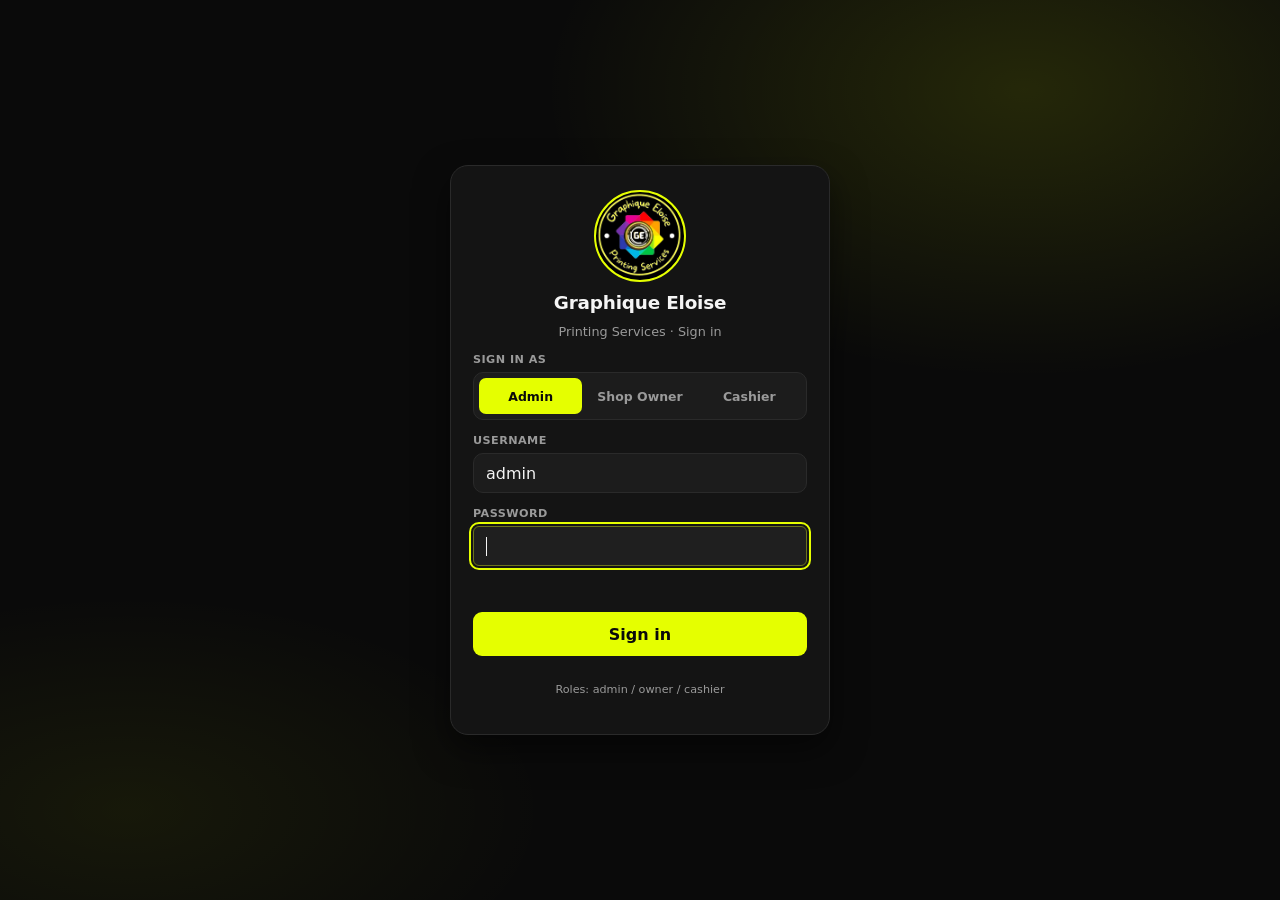
<file: index.html>
<!doctype html>
<html lang="en">
<head>
  <meta charset="utf-8">
  <meta http-equiv="refresh" content="0; url=./printing-pos.html">
  <title>Graphique Eloise</title>
</head>
<body>
  <a href="./printing-pos.html">Open Graphique Eloise POS</a>
</body>
</html>
</file>
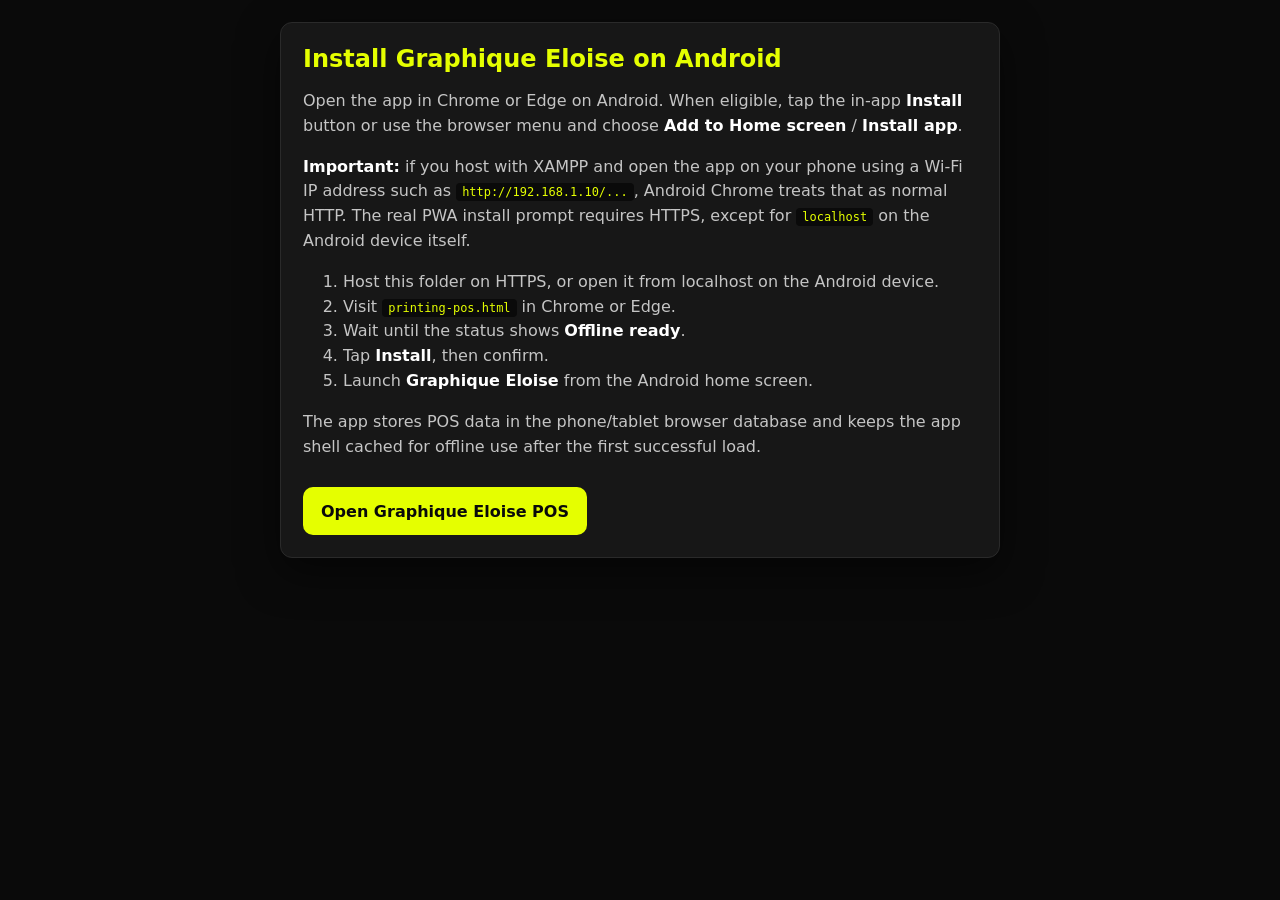
<file: android-install.html>
<!doctype html>
<html lang="en">
<head>
  <meta charset="utf-8">
  <meta name="viewport" content="width=device-width, initial-scale=1">
  <title>Install Graphique Eloise on Android</title>
  <style>
    body {
      margin: 0;
      font-family: Inter, system-ui, -apple-system, BlinkMacSystemFont, "Segoe UI", sans-serif;
      color: #f5f5f5;
      background: #0a0a0a;
    }
    main {
      width: min(720px, 100%);
      margin: 0 auto;
      padding: 22px 16px 40px;
    }
    .panel {
      background: #171717;
      border: 1px solid #2a2a2a;
      border-radius: 12px;
      padding: 22px;
      box-shadow: 0 14px 40px rgba(0,0,0,.5);
    }
    h1 {
      margin: 0 0 12px;
      font-size: 1.5rem;
      color: #E5FF00;
    }
    p, li {
      color: #c5c5c5;
      line-height: 1.55;
    }
    strong { color: #fff; }
    a {
      min-height: 48px;
      display: inline-flex;
      align-items: center;
      justify-content: center;
      border-radius: 10px;
      padding: 0 18px;
      background: #E5FF00;
      color: #0a0a0a;
      text-decoration: none;
      font-weight: 900;
      margin-top: 12px;
    }
    code {
      background: #0a0a0a;
      padding: 2px 6px;
      border-radius: 4px;
      color: #E5FF00;
      font-size: .92em;
    }
  </style>
</head>
<body>
  <main>
    <div class="panel">
      <h1>Install Graphique Eloise on Android</h1>
      <p>Open the app in Chrome or Edge on Android. When eligible, tap the in-app <strong>Install</strong> button or use the browser menu and choose <strong>Add to Home screen</strong> / <strong>Install app</strong>.</p>
      <p><strong>Important:</strong> if you host with XAMPP and open the app on your phone using a Wi-Fi IP address such as <code>http://192.168.1.10/...</code>, Android Chrome treats that as normal HTTP. The real PWA install prompt requires HTTPS, except for <code>localhost</code> on the Android device itself.</p>
      <ol>
        <li>Host this folder on HTTPS, or open it from localhost on the Android device.</li>
        <li>Visit <code>printing-pos.html</code> in Chrome or Edge.</li>
        <li>Wait until the status shows <strong>Offline ready</strong>.</li>
        <li>Tap <strong>Install</strong>, then confirm.</li>
        <li>Launch <strong>Graphique Eloise</strong> from the Android home screen.</li>
      </ol>
      <p>The app stores POS data in the phone/tablet browser database and keeps the app shell cached for offline use after the first successful load.</p>
      <a href="./printing-pos.html">Open Graphique Eloise POS</a>
    </div>
  </main>
</body>
</html>
</file>
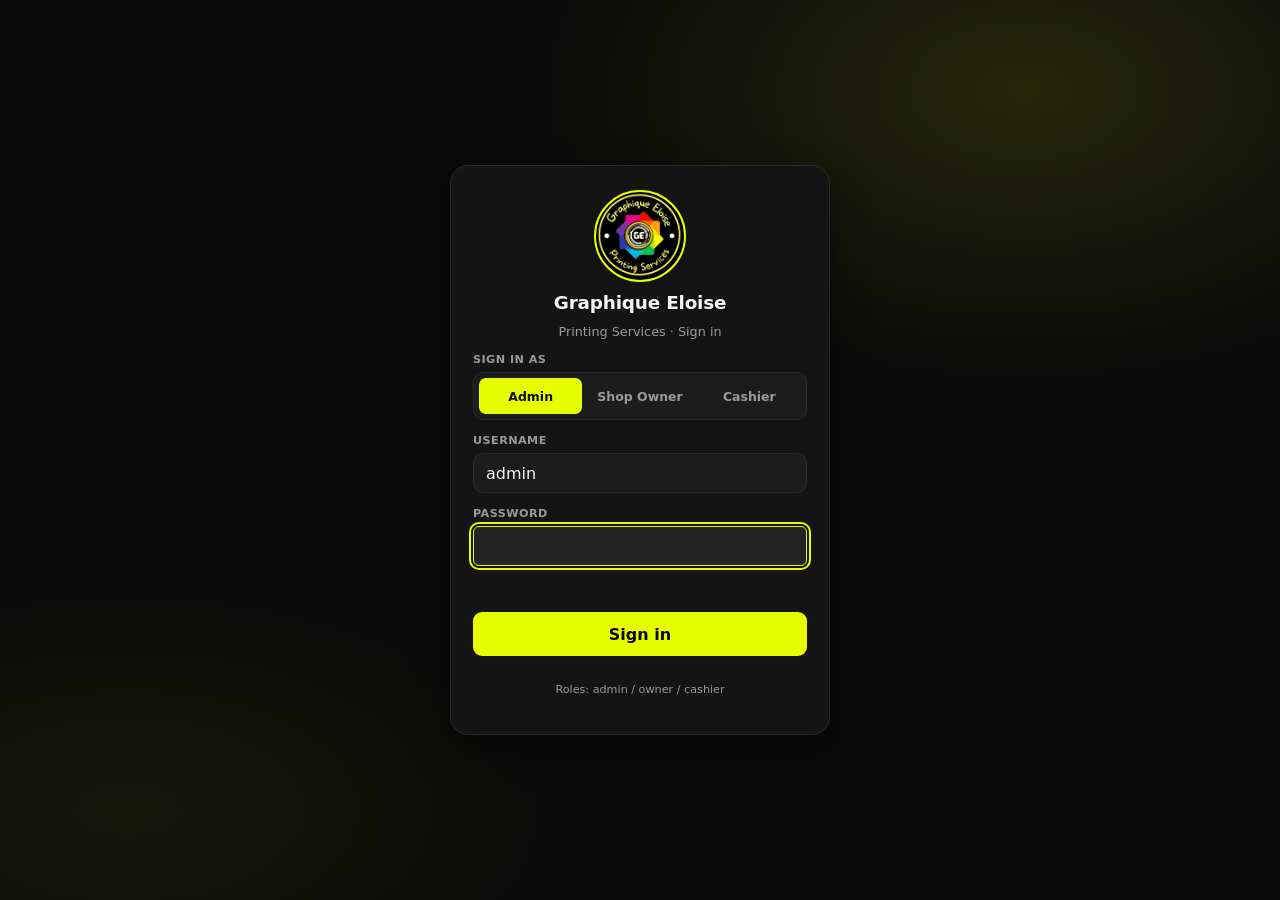
<file: printing-pos.html>
<!doctype html>
<html lang="en">
<head>
  <meta charset="utf-8">
  <meta name="viewport" content="width=device-width, initial-scale=1, viewport-fit=cover">
  <meta name="theme-color" content="#000000">
  <meta name="apple-mobile-web-app-capable" content="yes">
  <meta name="apple-mobile-web-app-status-bar-style" content="black-translucent">
  <meta name="apple-mobile-web-app-title" content="Graphique Eloise">
  <link rel="manifest" href="./manifest.webmanifest">
  <link rel="icon" href="./icon.svg" type="image/svg+xml">
  <link rel="apple-touch-icon" href="./icon-192.png">
  <link rel="stylesheet" href="./styles.css">
  <title>Graphique Eloise POS</title>
</head>
<div class="modal" id="resetModal">
  <div class="install-card">
    <div class="install-card-body">
      <h2>Reset Data</h2>
      <p>Select what you want to reset.</p>

      <div class="reset-options">

  <button class="reset-card" data-reset="dashboard">
    <span class="reset-icon">📊</span>
    <strong>Dashboard</strong>
    <small>Clear current cart and customer data</small>
  </button>

  <button class="reset-card" data-reset="stocks">
    <span class="reset-icon">📦</span>
    <strong>Stocks</strong>
    <small>Restore raw materials</small>
  </button>

  <button class="reset-card" data-reset="items">
    <span class="reset-icon">🛍️</span>
    <strong>Products</strong>
    <small>Restore products & services</small>
  </button>

  <button class="reset-card" data-reset="orders">
    <span class="reset-icon">🧾</span>
    <strong>Orders</strong>
    <small>Delete all completed orders</small>
  </button>

  <button class="reset-card danger" data-reset="all">
    <span class="reset-icon">⚠️</span>
    <strong>Whole App</strong>
    <small>Reset everything</small>
  </button>

</div>

<div class="reset-footer">
    <button class="ghost" id="closeResetModal">
        Cancel
    </button>
</div>

    </div>
  </div>
</div>
<body class="locked">
  <div class="login-screen" id="loginScreen">
    <form class="login-card" id="loginForm" autocomplete="off">
      <div class="login-brand">
        <img src="./img/logo.png" alt="Graphique Eloise logo">
        <h2>Graphique Eloise</h2>
        <p>Printing Services · Sign in</p>
      </div>
      <div class="field">
        <label>Sign in as</label>
        <div class="role-tabs" id="loginRoleTabs">
          <button type="button" data-role="admin" class="active">Admin</button>
          <button type="button" data-role="owner">Shop Owner</button>
          <button type="button" data-role="cashier">Cashier</button>
        </div>
      </div>
      <div class="field">
        <label for="loginUser">Username</label>
        <input id="loginUser" type="text" value="admin" autocomplete="username" required>
      </div>
      <div class="field">
        <label for="loginPass">Password</label>
        <input id="loginPass" type="password" autocomplete="current-password" required>
      </div>
      <div class="err" id="loginErr"></div>
      <button class="primary" type="submit">Sign in</button>
      <p class="login-hint">Roles: admin / owner / cashier</p>
    </form>
  </div>

  <header class="topbar">
    <div class="brand">
      <img class="mark" src="./img/logo.png" alt="Graphique Eloise logo">
      <div>
        <h1>Graphique Eloise</h1>
        <p>Printing Services · POS</p>
      </div>
    </div>
    <div class="session">
      <span class="user-chip" id="userChip" hidden></span>
      <span class="app-status" id="appStatus">Offline ready</span>
      <button class="install-btn" id="installBtn" type="button">Install</button>
      <button class="fullscreen-btn" id="fullscreenBtn" type="button" title="Toggle fullscreen" aria-label="Toggle fullscreen"><span class="fullscreen-icon"></span></button>
      <button class="ghost" id="logoutBtn" type="button" title="Sign out">Logout</button>
      <button class="ghost" id="resetDemo" type="button">Reset</button>
    </div>
  </header>

  <nav class="nav sticky-nav" id="mainNav"></nav>

  <main>
    <section class="workspace">
      <section class="view active" id="dashboardView">
        <div class="panel">
          <div class="view-head">
            <div><h2>Dashboard</h2><p class="hint">Today's sales, stock status, and best movers.</p></div>
          </div>
          <div class="grid stats" id="stats"></div>
          <div class="table-wrap"><table id="dashboardTable"></table></div>
        </div>
      </section>

      <section class="view" id="posView">
        <div class="toolbar sticky-toolbar">
          <div class="search"><input id="searchInput" type="search" placeholder="Search products, services, materials"></div>
          <div class="tabs" id="categoryTabs"></div>
        </div>
        <div class="catalog" id="catalog"></div>
      </section>

      <section class="view" id="itemsView">
        <div class="panel">
          <div class="view-head">
            <div><h2>Products & Services</h2><p class="hint">Edit selling prices, cost recipes, categories, and units.</p></div>
            <button class="primary" id="newItemBtn" type="button">+ New Item</button>
          </div>
          <div class="editor" id="itemEditor"></div>
          <div class="table-wrap"><table id="itemsTable"></table></div>
        </div>
      </section>

      <section class="view" id="stocksView">
        <div class="panel">
          <div class="view-head">
            <div><h2>Stocks & Raw Materials</h2><p class="hint">Track material cost, stock on hand, reorder points, and selling add-ons.</p></div>
            <button class="primary" id="newMaterialBtn" type="button">+ New Material</button>
          </div>
          <div class="editor" id="materialEditor"></div>
          <div class="table-wrap"><table id="materialsTable"></table></div>
        </div>
      </section>

      <section class="view" id="usersView">
        <div class="panel">
          <div class="view-head">
            <div><h2>User Management</h2><p class="hint">Only Admin and Manager roles can edit item prices and materials.</p></div>
            <button class="primary" id="newUserBtn" type="button">+ New User</button>
          </div>
          <div class="editor" id="userEditor"></div>
          <div class="table-wrap"><table id="usersTable"></table></div>
        </div>
      </section>

      <section class="view" id="ordersView">
        <div class="panel">
          <div class="view-head">
            <div><h2>Orders</h2><p class="hint">Completed orders with stock deductions and receipt totals.</p></div>
            <button class="ghost" id="exportBtn" type="button">Export CSV</button>
          </div>
          <div class="table-wrap"><table id="ordersTable"></table></div>
        </div>
      </section>
    </section>

    

    <aside class="ticket panel" id="ticketPanel">
      <div class="ticket-head">
        <div><h2>Current Ticket</h2><p class="hint" id="ticketMeta">No items added</p></div>
        <button class="icon drawer-close" id="closeTicketBtn" type="button" aria-label="Close ticket">×</button>
      </div>
      <div class="cart-items" id="cartItems"></div>
      <div class="form-band">
        <h3>Customer</h3>
        <div class="form-grid">
          <label>Name<input id="customerName" type="text" placeholder="Walk-in customer"></label>
          <label>Phone<input id="customerPhone" type="tel" placeholder="0917 000 0000"></label>
        </div>
        <div class="form-grid">
          <label>Due<input id="dueDate" type="datetime-local"></label>
          <label>Order Type<select id="orderType"><option>Pickup</option><option>Delivery</option><option>Rush</option></select></label>
        </div>
        <label>Job Notes<textarea id="jobNotes" placeholder="File name, size, finish, delivery address"></textarea></label>
      </div>
      <div class="totals">
        <div class="total-line"><span>Subtotal</span><strong id="subtotal">PHP 0.00</strong></div>
        <div class="total-line"><span>Rush / handling</span><strong id="rushFee">PHP 0.00</strong></div>
        <div class="total-line"><span>Cost of materials</span><strong id="materialCost">PHP 0.00</strong></div>
        <div class="total-line grand"><span>Total</span><strong id="grandTotal">PHP 0.00</strong></div>
      </div>
      <div class="payment">
        <h3>Payment</h3>
        <div class="pay-methods" id="payMethods"></div>
        <div class="form-grid">
          <label>Tendered<input id="tendered" type="number" min="0" step="0.01"></label>
          <label>Change<input id="changeDue" type="text" value="PHP 0.00" readonly></label>
        </div>
        <div class="form-grid">
          <button class="danger" id="clearBtn" type="button">Clear</button>
          <button class="primary" id="checkoutBtn" type="button">Checkout</button>
        </div>
      </div>
    </aside>
  </main>

  <button class="mobile-cart" id="mobileCartBtn" type="button">
    <span id="mobileCount">0 items</span>
    <span id="mobileTotal">PHP 0.00</span>
  </button>

  <div class="modal" id="receiptModal" role="dialog" aria-modal="true">
    <div class="receipt">
      <div class="receipt-body" id="receiptBody"></div>
      <div class="form-grid modal-actions">
        <button class="ghost" id="closeReceiptBtn" type="button">Close</button>
        <button class="primary" id="printReceiptBtn" type="button">Print</button>
      </div>
    </div>
  </div>

  <div class="modal" id="installModal" role="dialog" aria-modal="true">
    <div class="install-card">
      <div class="install-card-body">
        <h2>Install on Android</h2>
        <p class="hint" id="installMessage">Checking install availability.</p>
        <div class="install-warning" id="installWarning"></div>
        <ol>
          <li>Open this app in Chrome or Edge on Android.</li>
          <li>Use an HTTPS address, or run the app from localhost on the Android device.</li>
          <li>Wait for the app status to show offline ready.</li>
          <li>Tap <strong>Install</strong>, or use browser menu then <strong>Add to Home screen</strong>.</li>
        </ol>
        <div class="form-grid">
          <button class="ghost" id="closeInstallBtn" type="button">Close</button>
          <button class="primary" id="tryInstallBtn" type="button">Try Install</button>
        </div>
      </div>
    </div>
  </div>

  <script src="./app.js"></script>
</body>
</html>
</file>
<file: styles.css>
:root {
  --bg: #0a0a0a;
  --surface: #141414;
  --surface-2: #1c1c1c;
  --surface-3: #242424;
  --ink: #f5f5f5;
  --ink-soft: #e5e5e5;
  --muted: #9a9a9a;
  --line: #2a2a2a;
  --line-soft: #1f1f1f;
  --yellow: #E5FF00;
  --yellow-soft: #f5ffb0;
  --yellow-dim: rgba(229,255,0,.15);
  --rose: #ff5b7a;
  --green: #4ade80;
  --gold: #facc15;
  --blue: #60a5fa;
  --shadow: 0 14px 34px rgba(0,0,0,.5);
  --topbar-h: 60px;
  --nav-h: 56px;
  --toolbar-h: 58px;
  font-family: Inter, ui-sans-serif, system-ui, -apple-system, BlinkMacSystemFont, "Segoe UI", sans-serif;
}
* { box-sizing: border-box; }
html { min-height: 100%; -webkit-tap-highlight-color: transparent; }
body {
  margin: 0;
  min-height: 100vh;
  min-height: 100dvh;
  color: var(--ink);
  background:
    radial-gradient(900px 480px at 90% -10%, rgba(229,255,0,.07), transparent 60%),
    radial-gradient(700px 360px at -10% 0%, rgba(229,255,0,.04), transparent 60%),
    var(--bg);
  overscroll-behavior: none;
  -webkit-font-smoothing: antialiased;
}
body.fullscreen-mode { background: var(--bg); }
button, input, select, textarea { font: inherit; color: inherit; }
button { border: 0; cursor: pointer; background: none; }
:focus-visible { outline: 2px solid var(--yellow); outline-offset: 2px; border-radius: 6px; }

/* TOPBAR — fixed */
.topbar {
  position: fixed;
  top: 0; left: 0; right: 0;
  z-index: 30;
  display: flex;
  justify-content: space-between;
  gap: 14px;
  align-items: center;
  padding: 10px clamp(12px, 3vw, 28px);
  background: rgba(10,10,10,.9);
  border-bottom: 1px solid var(--line);
  backdrop-filter: blur(14px);
  -webkit-backdrop-filter: blur(14px);
  min-height: var(--topbar-h);
}
.brand { display: flex; gap: 12px; align-items: center; min-width: 0; flex: 1}
.mark {
  width: 42px; height: 42px;
  display: block;
  border-radius: 50%;
  background: #000;
  object-fit: cover;
  box-shadow: 0 6px 16px rgba(229,255,0,.25);
  border: 1.5px solid var(--yellow);
  flex-shrink: 0;
}
.brand h1 { margin: 0; font-size: 1.05rem; line-height: 1.1; letter-spacing: -.01em; color: var(--ink); }
.brand p { margin: 3px 0 0; color: var(--muted); font-size: .8rem; white-space: nowrap; overflow: hidden; text-overflow: ellipsis; }
.session {
    display: flex;
    align-items: center;
    justify-content: flex-end;
    gap: 6px;
    flex-wrap: nowrap;
    flex-shrink: 0;
}

.user-chip {
  display: inline-flex; align-items: center; gap: 6px;
  min-height: 34px; padding: 0 12px;
  border-radius: 99px;
  background: var(--surface-2);
  border: 1px solid var(--line);
  color: var(--ink-soft);
  font-size: .78rem; font-weight: 800;
  white-space: nowrap;
}
.user-chip::before {
  content: ""; width: 7px; height: 7px; border-radius: 50%;
  background: var(--yellow); box-shadow: 0 0 6px var(--yellow);
}

.app-status {
  min-height: 30px;
  display: inline-flex;
  align-items: center;
  gap: 6px;
  border-radius: 99px;
  padding: 0 12px;
  background: rgba(74,222,128,.12);
  color: var(--green);
  font-size: .74rem;
  font-weight: 800;
  white-space: nowrap;
}
.app-status::before {
  content: ""; width: 7px; height: 7px; border-radius: 50%;
  background: currentColor; box-shadow: 0 0 8px currentColor;
}
.app-status.offline { background: rgba(250,204,21,.12); color: var(--gold); }
.app-status.error { background: rgba(255,91,122,.15); color: var(--rose); }

.install-btn {
  display: inline-flex; align-items: center; justify-content: center;
  min-height: 38px; border-radius: 10px; padding: 0 14px;
  background: var(--yellow); color: #0a0a0a; font-weight: 900;
}
.install-btn.unavailable { background: var(--surface-2); color: var(--muted); border: 1px solid var(--line);display:none  }
.fullscreen-btn {
  width: 38px; min-height: 38px; padding: 0;
  border-radius: 10px; border: 1px solid var(--line);
  background: var(--surface); color: var(--ink);
  display: grid; place-items: center;
}
.fullscreen-icon { width: 16px; height: 16px; position: relative; display: block; }
.fullscreen-icon::before, .fullscreen-icon::after {
  content: ""; position: absolute; width: 6px; height: 6px; border: 2px solid var(--ink);
}
.fullscreen-icon::before { top: 0; left: 0; border-right: 0; border-bottom: 0; }
.fullscreen-icon::after { bottom: 0; right: 0; border-left: 0; border-top: 0; }

/* NAV — fixed under topbar */
.nav.sticky-nav {
  position: fixed;
  top: var(--topbar-h);
  left: 0; right: 0;
  z-index: 25;
  display: flex; gap: 6px;
  padding: 8px clamp(12px, 3vw, 28px);
  background: rgba(10,10,10,.9);
  border-bottom: 1px solid var(--line);
  backdrop-filter: blur(14px);
  -webkit-backdrop-filter: blur(14px);
  overflow-x: auto;
  min-height: var(--nav-h);
}
.nav button, .tab, .ghost, .primary, .danger, .icon {
  min-height: 40px;
  border-radius: 9px;
  display: inline-flex;
  align-items: center; justify-content: center;
  gap: 8px;
  padding: 0 14px;
  font-weight: 700;
  white-space: nowrap;
  transition: background .15s ease, color .15s ease, transform .05s ease;
}
.nav button { background: transparent; color: var(--muted); font-weight: 800; }
.nav button:hover { color: var(--ink); }
.nav button.active { background: var(--yellow); color: #0a0a0a; }

.ghost { background: var(--surface-2); color: var(--ink); border: 1px solid var(--line); }
.ghost:hover { background: var(--surface-3); }
.primary { background: var(--yellow); color: #0a0a0a; font-weight: 900; }
.primary:hover { filter: brightness(1.05); }
.primary:active { transform: translateY(1px); }
.primary:disabled { background: var(--surface-2); color: var(--muted); cursor: not-allowed; }
.danger { background: rgba(255,91,122,.12); color: var(--rose); border: 1px solid rgba(255,91,122,.3); }
.danger:hover { background: rgba(255,91,122,.2); }
.icon { width: 40px; padding: 0; background: var(--surface-2); border: 1px solid var(--line); color: var(--ink); }

/* LAYOUT — main sits under fixed topbar + nav */
main {
  width: min(1520px, 100%);
  margin: 0 auto;
  padding: calc(var(--topbar-h) + var(--nav-h) + 12px) clamp(10px, 2vw, 20px) calc(80px + env(safe-area-inset-bottom));
  display: grid;
  grid-template-columns: minmax(0, 1fr) minmax(340px, 400px);
  gap: 16px;
}

/* PANELS */
.panel {
  background: var(--surface);
  border: 1px solid var(--line);
  border-radius: 14px;
  box-shadow: var(--shadow);
  overflow: hidden;
}
.view { display: none; }
.view.active { display: block; }
.view-head, .ticket-head, .section-head {
  display: flex; justify-content: space-between; align-items: center;
  gap: 12px; padding: 12px 14px;
  border-bottom: 1px solid var(--line);
}
h2, h3 { margin: 0; line-height: 1.2; letter-spacing: -.01em; color: var(--ink); }
h2 { font-size: 1.05rem; font-weight: 800; }
h3 { font-size: .95rem; font-weight: 800; }
.hint { margin: 4px 0 0; color: var(--muted); font-size: .78rem; line-height: 1.45; }

/* DASHBOARD STATS */
.grid { display: grid; gap: 10px; }
.stats { grid-template-columns: repeat(4, minmax(0, 1fr)); padding: 12px; }
.stat {
  padding: 12px;
  border: 1px solid var(--line);
  border-radius: 12px;
  background: var(--surface-2);
  position: relative;
  overflow: hidden;
}
.stat::after {
  content: ""; position: absolute; inset: 0 0 auto 0; height: 3px;
  background: var(--yellow); opacity: .6;
}
.stat span { color: var(--muted); font-size: .72rem; font-weight: 800; text-transform: uppercase; letter-spacing: .04em; }
.stat strong { display: block; margin-top: 6px; font-size: 1.25rem; font-weight: 900; color: var(--ink); }

/* TOOLBAR / SEARCH — sticky under nav for POS */
.toolbar {
  display: grid; grid-template-columns: minmax(180px, 1fr) auto;
  gap: 10px; margin-bottom: 10px;
}
.sticky-toolbar {
  position: sticky;
  top: calc(var(--topbar-h) + var(--nav-h) + 4px);
  z-index: 15;
  padding: 10px;
  background: rgba(10,10,10,.85);
  backdrop-filter: blur(12px);
  -webkit-backdrop-filter: blur(12px);
  border: 1px solid var(--line);
  border-radius: 12px;
}
.search { position: relative; }
.search input { padding-left: 40px; }
.search::before {
  content: ""; position: absolute; left: 14px; top: 12px;
  width: 12px; height: 12px; border: 2px solid var(--muted); border-radius: 50%;
}
.search::after {
  content: ""; position: absolute; left: 26px; top: 26px;
  width: 8px; height: 2px; background: var(--muted); transform: rotate(45deg);
}

/* INPUTS */
input, select, textarea {
  width: 100%; min-width: 0;
  border: 1px solid var(--line);
  border-radius: 10px;
  background: var(--surface-2);
  color: var(--ink);
  outline: none;
  transition: border-color .15s ease, background .15s ease;
}
input::placeholder, textarea::placeholder { color: var(--muted); }
input:focus, select:focus, textarea:focus { border-color: var(--yellow); background: var(--surface-3); }
input, select { height: 40px; padding: 0 12px; }
select {
  appearance: none;
  background-image: linear-gradient(45deg, transparent 50%, var(--muted) 50%), linear-gradient(135deg, var(--muted) 50%, transparent 50%);
  background-position: calc(100% - 14px) 50%, calc(100% - 9px) 50%;
  background-size: 5px 5px, 5px 5px;
  background-repeat: no-repeat;
  padding-right: 30px;
}
textarea { min-height: 72px; padding: 10px 12px; resize: vertical; }
label { display: grid; gap: 6px; color: var(--muted); font-size: .7rem; font-weight: 800; text-transform: uppercase; letter-spacing: .04em; }

/* TABS */
.tabs { display: flex; gap: 5px; padding: 4px; border: 1px solid var(--line); border-radius: 10px; background: var(--surface); overflow-x: auto; }
.tab { background: transparent; color: var(--muted); min-height: 36px; padding: 0 12px; }
.tab:hover { color: var(--ink); }
.tab.active { background: var(--yellow); color: #0a0a0a; }

/* CATALOG */
.catalog {
  display: grid;
  grid-template-columns: repeat(3, minmax(0, 1fr));
  gap: 12px;
}
.card {
  border: 1px solid var(--line);
  border-radius: 14px;
  background: var(--surface);
  padding: 14px;
}
.product {
  text-align: left;
  display: grid;
  grid-template-rows: auto auto 1fr auto;
  gap: 8px;
  padding: 0;
  overflow: hidden;
  transition: border-color .15s ease, transform .08s ease;
  cursor: pointer;
}
.product:hover { border-color: var(--yellow); }
.product:active { transform: scale(.99); }
.product-img {
  width: 100%;
  aspect-ratio: 4 / 3;
  object-fit: cover;
  display: block;
  background: var(--surface-2);
}
.product-body { padding: 0 10px; display: grid; gap: 4px; }
.product h3 { font-size: .92rem; }
.badge {
  display: inline-flex; width: max-content; max-width: 100%;
  padding: 3px 7px; border-radius: 99px;
  background: var(--yellow-dim); color: var(--yellow);
  font-size: .64rem; font-weight: 800; letter-spacing: .02em;
  text-transform: uppercase;
}
.price-row { display: flex; justify-content: space-between; align-items: center; gap: 8px; padding: 6px 10px 10px; }
.price { font-size: 1.05rem; font-weight: 900; color: var(--ink); }
.add-dot {
  width: 34px; height: 34px;
  display: grid; place-items: center;
  border-radius: 10px;
  background: var(--yellow); color: #0a0a0a;
  font-size: 1.3rem; font-weight: 900; line-height: 1;
}

/* TABLE */
.table-wrap { overflow-x: auto; }
table { width: 100%; border-collapse: collapse; min-width: 720px; }
th, td { padding: 10px 12px; border-bottom: 1px solid var(--line-soft); text-align: left; vertical-align: middle; font-size: .88rem; color: var(--ink-soft); }
th { color: var(--muted); font-size: .68rem; text-transform: uppercase; letter-spacing: .05em; font-weight: 800; background: var(--surface-2); }
tr:hover td { background: rgba(229,255,0,.03); }
td.actions { width: 1%; white-space: nowrap; }
.stock-low { color: var(--rose); font-weight: 900; }
.stock-ok { color: var(--green); font-weight: 900; }
.mat-thumb { width: 34px; height: 34px; border-radius: 7px; object-fit: cover; vertical-align: middle; margin-right: 10px; border: 1px solid var(--line); }

/* FORMS */
.form-grid { display: grid; grid-template-columns: repeat(2, minmax(0, 1fr)); gap: 10px; }
.form-grid.three { grid-template-columns: repeat(3, minmax(0, 1fr)); }
.editor { padding: 12px 14px; border-bottom: 1px solid var(--line); background: var(--surface-2); }
.recipe-list { display: grid; gap: 8px; margin-top: 10px; }
.recipe-row { display: grid; grid-template-columns: minmax(0, 1fr) 110px 40px; gap: 8px; align-items: end; }

/* TICKET / CART — sticky under fixed nav */
.ticket {
  position: sticky;
  top: calc(var(--topbar-h) + var(--nav-h) + 12px);
  align-self: start;
  max-height: calc(100dvh - var(--topbar-h) - var(--nav-h) - 24px);
  overflow: auto;
}
.cart-items { display: grid; gap: 10px; padding: 12px; max-height: 30vh; overflow: auto; border-bottom: 1px solid var(--line); }
.empty {
  min-height: 110px; display: grid; place-items: center;
  color: var(--muted); text-align: center; line-height: 1.4;
  padding: 20px; background: var(--surface-2);
  border: 1px dashed var(--line); border-radius: 10px;
  font-size: .86rem;
}
.empty::before { content: "🛒"; display: block; font-size: 1.5rem; margin-bottom: 6px; opacity: .7; }
.cart-line {
  display: grid; gap: 8px; padding: 10px;
  border: 1px solid var(--line); border-radius: 10px;
  background: var(--surface-2);
}
.cart-top { display: grid; grid-template-columns: 1fr auto; gap: 10px; }
.cart-top strong { color: var(--ink); font-weight: 800; }
.cart-top span { display: block; margin-top: 3px; color: var(--muted); font-size: .76rem; }
.qty { display: flex; align-items: center; gap: 6px; }
.qty button {
  width: 32px; height: 32px; border-radius: 8px;
  background: var(--surface-3); border: 1px solid var(--line);
  color: var(--ink); font-weight: 900;
}
.qty button:hover { background: var(--yellow); color: #0a0a0a; border-color: var(--yellow); }
.qty input { width: 56px; height: 32px; text-align: center; padding: 0; }
.cart-controls { display: grid; grid-template-columns: 1fr 90px 38px; gap: 7px; align-items: center; }
.cart-controls select, .cart-controls input { height: 36px; }

.form-band, .totals, .payment { display: grid; gap: 10px; padding: 12px 14px; border-bottom: 1px solid var(--line); }
.totals { border-bottom: 0; }
.total-line { display: flex; justify-content: space-between; gap: 12px; color: var(--muted); font-size: .9rem; }
.total-line strong { color: var(--ink-soft); font-weight: 700; }
.grand {
  margin-top: 4px; padding-top: 10px;
  border-top: 1px dashed var(--line);
  color: var(--ink); font-size: 1.2rem; font-weight: 900;
}
.grand strong { color: var(--yellow); font-weight: 900; }

.pay-methods { display: grid; grid-template-columns: repeat(4, 1fr); gap: 6px; }
.pay-method {
  min-height: 38px; border-radius: 9px;
  background: var(--surface-2); color: var(--muted);
  border: 1px solid var(--line); font-weight: 800;
}
.pay-method:hover { color: var(--ink); }
.pay-method.active { background: var(--yellow); color: #0a0a0a; border-color: var(--yellow); }

/* MOBILE CART BUTTON */
.mobile-cart {
  display: none;
  position: fixed; left: 12px; right: 12px;
  bottom: calc(16px + env(safe-area-inset-bottom));
  z-index: 30;
  min-height: 52px;
  border-radius: 12px;
  background: var(--yellow); color: #0a0a0a;
  box-shadow: 0 10px 24px rgba(229,255,0,.25);
  align-items: center; justify-content: space-between;
  padding: 0 18px; font-weight: 900;
}
.drawer-close { display: none; }

/* MODALS */
.modal {
  position: fixed; inset: 0; z-index: 50;
  display: none; align-items: center; justify-content: center;
  padding: 18px; background: rgba(0,0,0,.7);
  backdrop-filter: blur(4px);
}
.modal.open { display: flex; }
.receipt, .install-card {
  width: min(440px, 100%); max-height: 88vh; overflow: auto;
  background: var(--surface); color: var(--ink);
  border: 1px solid var(--line);
  border-radius: 14px;
  box-shadow: 0 24px 60px rgba(0,0,0,.6);
}
.install-card { width: min(540px, 100%); }
.install-card-body { padding: 22px; display: grid; gap: 14px; }
.install-card h2 { color: var(--yellow); }
.install-card ol { margin: 0; padding-left: 20px; color: var(--ink-soft); line-height: 1.55; }
.install-card li { margin: 4px 0; }
.install-card code { background: var(--surface-2); padding: 2px 6px; border-radius: 4px; color: var(--yellow); }
.install-warning {
  padding: 12px; border-radius: 10px;
  background: rgba(250,204,21,.1); color: var(--gold);
  font-size: .88rem; line-height: 1.45;
  border: 1px solid rgba(250,204,21,.2);
}
.receipt-body {
  padding: 24px; font-family: ui-monospace, SFMono-Regular, Menlo, Consolas, monospace;
  background: #fff; color: #111; border-radius: 14px 14px 0 0;
}
.receipt-body h2 { text-align: center; color: #111; }
.receipt-line {
  display: flex; justify-content: space-between; gap: 10px;
  padding: 6px 0; border-bottom: 1px dashed #d1d5db; font-size: .82rem;
}
.receipt-total {
  font-weight: 950; font-size: 1rem;
  border-top: 1px solid #111; border-bottom: 0;
  margin-top: 8px; padding-top: 10px;
}
.modal-actions { padding: 14px; border-top: 1px solid var(--line); background: var(--surface); border-radius: 0 0 14px 14px; }

/* TABLET (≤1180px) — collapse to single column, ticket becomes drawer */
@media (max-width: 1180px) {
  main { grid-template-columns: 1fr; padding-bottom: calc(90px + env(safe-area-inset-bottom)); }
  .catalog { grid-template-columns: repeat(3, minmax(0, 1fr)); }
  .stats { grid-template-columns: repeat(4, minmax(0, 1fr)); }
  .ticket {
    position: fixed; inset: auto 0 0 0; top: auto;
    z-index: 40;
    max-height: 82dvh;
    transform: translateY(110%);
    transition: transform .25s ease;
    border-radius: 14px 14px 0 0;
    box-shadow: 0 -18px 44px rgba(0,0,0,.5);
  }
  .ticket.open { transform: translateY(0); }
  .drawer-close { display: inline-flex; }
  .mobile-cart { display: flex; }
  .ticket-head { position: sticky; top: 0; z-index: 2; background: var(--surface); }
}

/* SMALLER TABLET / LARGE PHONE */
@media (max-width: 900px) {
  :root { --topbar-h: 56px; --nav-h: 52px; }
  .topbar { padding: 8px 10px; }
  .brand p { display: none; }
  .fullscreen-btn { display: none !important; }
  .session .ghost#resetDemo { display: inline-flex; }
  .app-status { display: none; }
  .catalog { grid-template-columns: repeat(2, minmax(0, 1fr)); gap: 10px; }
  .product-img { aspect-ratio: 1 / 1; }
  .stats { grid-template-columns: repeat(2, minmax(0, 1fr)); gap: 8px; padding: 10px; }
  .stat strong { font-size: 1.1rem; }
  .toolbar { grid-template-columns: 1fr; gap: 8px; }
  .table-wrap { margin: 0; overflow: visible; }
  table { min-width: 0; border-collapse: separate; border-spacing: 0 10px; }
  thead { display: none; }
  tbody, tr, td { display: block; width: 100%; }
  tr { padding: 10px 12px; border: 1px solid var(--line); border-radius: 10px; background: var(--surface-2); }
  td { display: flex; justify-content: space-between; gap: 14px; padding: 6px 0; border-bottom: 1px dashed var(--line-soft); font-size: .85rem; }
  td:last-child { border-bottom: 0; }
  td::before {
    content: attr(data-label);
    flex: 0 0 42%; color: var(--muted);
    font-size: .68rem; font-weight: 800; text-transform: uppercase; letter-spacing: .03em;
  }
  td.actions { width: 100%; display: grid; grid-template-columns: 1fr 1fr; gap: 8px; }
  td.actions::before { display: none; }
  td.actions button { width: 100%; }
  .recipe-row { grid-template-columns: 1fr; padding: 10px; border: 1px solid var(--line); border-radius: 10px; background: var(--surface-2); }
  .recipe-row .icon { width: 100%; }
}

@media (max-width: 590px) {
  .form-grid, .form-grid.three { grid-template-columns: 1fr; }
  .view-head { align-items: stretch; padding: 12px; flex-direction: column; }
  .view-head .primary, .view-head .ghost { width: 100%; }
  .cart-top { grid-template-columns: 1fr; }
  .qty { display: grid; grid-template-columns: 40px 1fr 40px; }
  .qty button, .qty input { width: 100%; height: 40px; }
  .cart-controls { grid-template-columns: 1fr; }
  .cart-controls .icon { width: 100%; }
  .pay-methods { grid-template-columns: repeat(2, 1fr); }
  .user-chip { display: none; }

  .reset-options{

        grid-template-columns:1fr;

    }

    .reset-footer .ghost{

        width:100%;

    }


}

@media print {
  body * { visibility: hidden; }
  .receipt, .receipt * { visibility: visible; }
  .receipt { position: absolute; inset: 0 auto auto 0; width: 100%; box-shadow: none; background: #fff; }
  .modal-actions { display: none; }
}

/* LOGIN */
.login-screen {
  position: fixed; inset: 0; z-index: 100;
  display: grid; place-items: center;
  padding: 16px;
  background:
    radial-gradient(800px 480px at 80% 10%, rgba(229,255,0,.12), transparent 60%),
    radial-gradient(700px 360px at 10% 90%, rgba(229,255,0,.06), transparent 60%),
    var(--bg);
}
.login-card {
  width: 100%; max-width: 380px;
  background: var(--surface);
  border: 1px solid var(--line);
  border-radius: 18px;
  box-shadow: var(--shadow);
  padding: 24px 22px;
  display: grid; gap: 14px;
}
.login-brand { display: grid; gap: 10px; justify-items: center; text-align: center; }
.login-brand img { width: 92px; height: 92px; border-radius: 50%; border: 2px solid var(--yellow); background: #000; object-fit: cover; }
.login-brand h2 { font-size: 1.15rem; }
.login-brand p { margin: 0; color: var(--muted); font-size: .8rem; }
.login-card .field { display: grid; gap: 6px; }
.login-card label { color: var(--muted); font-size: .7rem; font-weight: 800; text-transform: uppercase; letter-spacing: .04em; }
.login-card .role-tabs { display: grid; grid-template-columns: repeat(3, 1fr); gap: 6px; padding: 5px; background: var(--surface-2); border: 1px solid var(--line); border-radius: 10px; }
.login-card .role-tabs button { min-height: 36px; border-radius: 7px; font-weight: 800; font-size: .78rem; color: var(--muted); background: transparent; }
.login-card .role-tabs button.active { background: var(--yellow); color: #0a0a0a; }
.login-card .err { min-height: 18px; color: var(--rose); font-size: .78rem; font-weight: 700; text-align: center; }
.login-card .primary { width: 100%; min-height: 44px; }
.login-hint { font-size: .7rem; color: var(--muted); text-align: center; line-height: 1.5; }
body.locked { overflow: hidden; }
body.locked .topbar,
body.locked .nav.sticky-nav,
body.locked main,
body.locked .mobile-cart { display: none; }

/* RESET MODAL */

#resetModal .install-card{
    width:min(700px,95vw);
}

#resetModal .install-card-body{
    padding:28px;
}

#resetModal h2{
    color:var(--yellow);
    margin-bottom:6px;
}

#resetModal p{
    color:var(--muted);
    margin:0 0 20px;
}

.reset-options{

    display:grid;
    grid-template-columns:repeat(auto-fit,minmax(180px,1fr));
    gap:16px;

}

.reset-card{

    display:flex;
    flex-direction:column;
    align-items:flex-start;

    padding:18px;

    border:1px solid var(--line);
    border-radius:14px;

    background:var(--surface-2);

    transition:.2s;

    text-align:left;

}

.reset-card:hover{

    border-color:var(--yellow);
    background:var(--surface-3);

    transform:translateY(-3px);

}

.reset-card strong{

    margin-top:12px;
    color:var(--ink);
    font-size:1rem;

}

.reset-card small{

    margin-top:6px;
    color:var(--muted);
    line-height:1.4;

}

.reset-icon{

    width:52px;
    height:52px;

    display:flex;
    align-items:center;
    justify-content:center;

    border-radius:12px;

    background:rgba(229,255,0,.12);

    font-size:24px;

}

.reset-card.danger{

    border-color:rgba(255,91,122,.35);

}

.reset-card.danger .reset-icon{

    background:rgba(255,91,122,.15);

}

.reset-card.danger:hover{

    border-color:var(--rose);

}

.reset-footer{

    margin-top:24px;

    display:flex;
    justify-content:flex-end;

}
</file>
